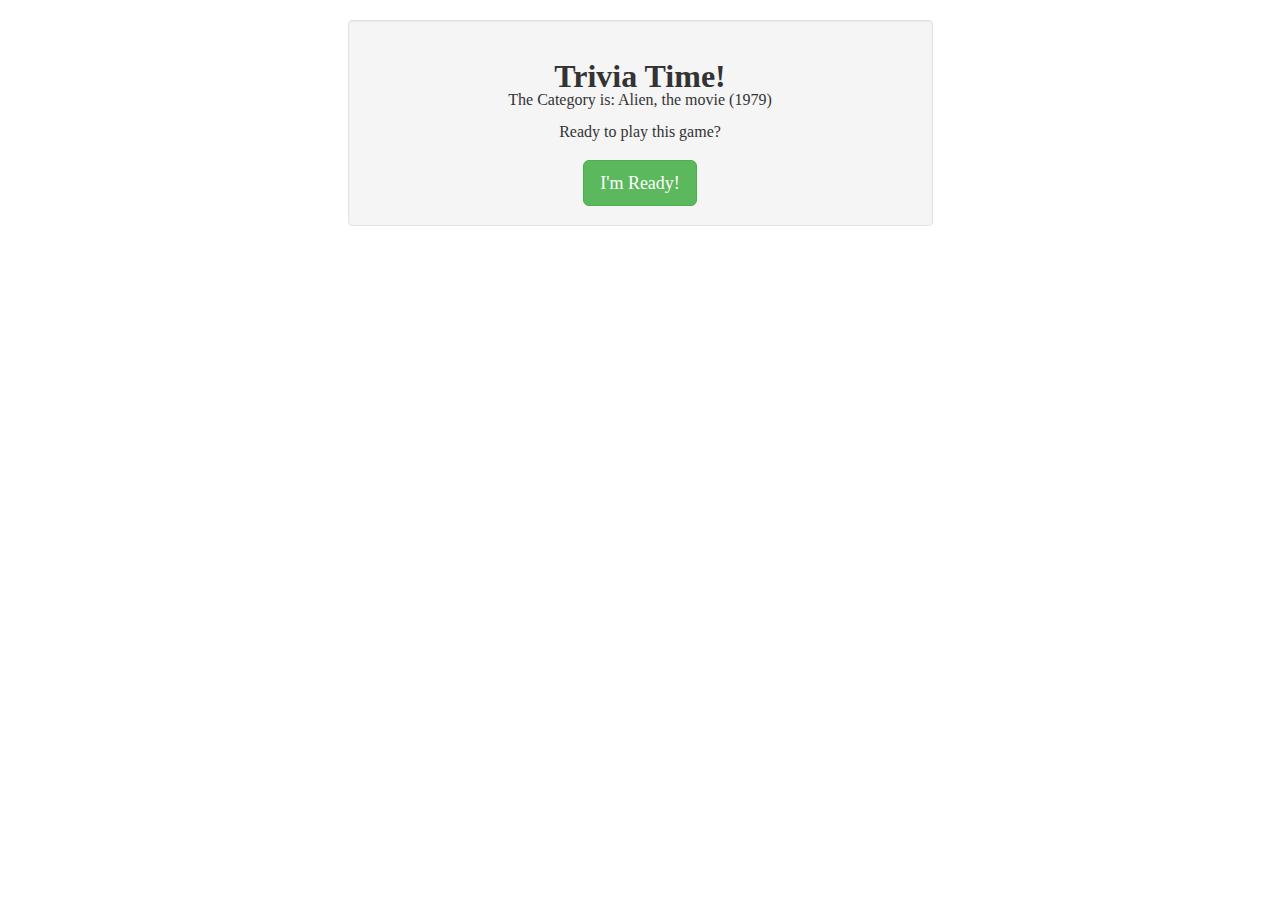
<file: index.html>
<!DOCTYPE html>
<html lang="en">
  <head>
    <meta charset="utf-8">
    <meta http-equiv="X-UA-Compatible" content="IE=edge">
    <meta name="viewport" content="width=device-width, initial-scale=1">
    <!-- The above 3 meta tags *must* come first in the head; any other head content must come *after* these tags -->
    <meta name="description" content="A Trivia Game">
    <meta name="author" content="Duncan Iaria">


    <title>Trivia</title>

    <!-- STYLES -->
    <!-- bootstrap -->
    <link rel="stylesheet" href="https://maxcdn.bootstrapcdn.com/bootstrap/3.3.7/css/bootstrap.min.css" integrity="sha384-BVYiiSIFeK1dGmJRAkycuHAHRg32OmUcww7on3RYdg4Va+PmSTsz/K68vbdEjh4u" crossorigin="anonymous">
    <!-- custom -->
    <link rel="stylesheet" type="text/css" href="assets/css/reset.css">
    <link rel="stylesheet" type="text/css" href="assets/css/style.css">

    <!-- AngularJS Framework Library -->
    <script src="app/vendor/angular.js"></script>
</head>

<body ng-app="trivia">

  <!-- TEST NAV -->
<!--   <a ui-sref="main" ui-sref-active="active">main</a>
  <a ui-sref="timer@main" ui-sref-active="active">timer</a>
  <a ui-sref="question@main" ui-sref-active="active">question</a>
  <a ui-sref="results" ui-sref-active="active">results</a>
  <a ui-sref="game" ui-sref-active="active">game</a> -->
  <div class="container">
    <div class="row">
    	<div class="col-md-6 col-md-offset-3 well content">
  	  <div ui-view="starter"></div>
  	  <div ui-view="timer"></div>
  	  <div ui-view="question"></div>
  	  <div ui-view="results"></div>
    </div>
	</div>
</div>

  <!-- Angular Add-ons -->
  <script src="app/vendor/angular-ui-router.min.js"></script>
  <script src="app/app.js"></script>

  <!-- SERVICES -->
  <script type="text/javascript" src="app/shared/services/question.service.js"></script>
  <script type="text/javascript" src="app/shared/services/game-data.service.js"></script>
  <script type="text/javascript" src="app/shared/services/timer.service.js"></script>

  <!-- STARTER -->
  <script type="text/javascript" src="app/components/starter/starter.component.js"></script>
  
  <!-- TIMER -->
  <script type="text/javascript" src="app/components/timer/timer.controller.js"></script>
  <script type="text/javascript" src="app/components/timer/timer.component.js"></script>

  <!-- QUESTIONS -->
  <script type="text/javascript" src="app/components/question/question.component.js"></script>

  <!-- RESULTS -->
  <script type="text/javascript" src="app/components/results/results.component.js"></script>

  <!-- Controller -->

</body>
</html>
</file>
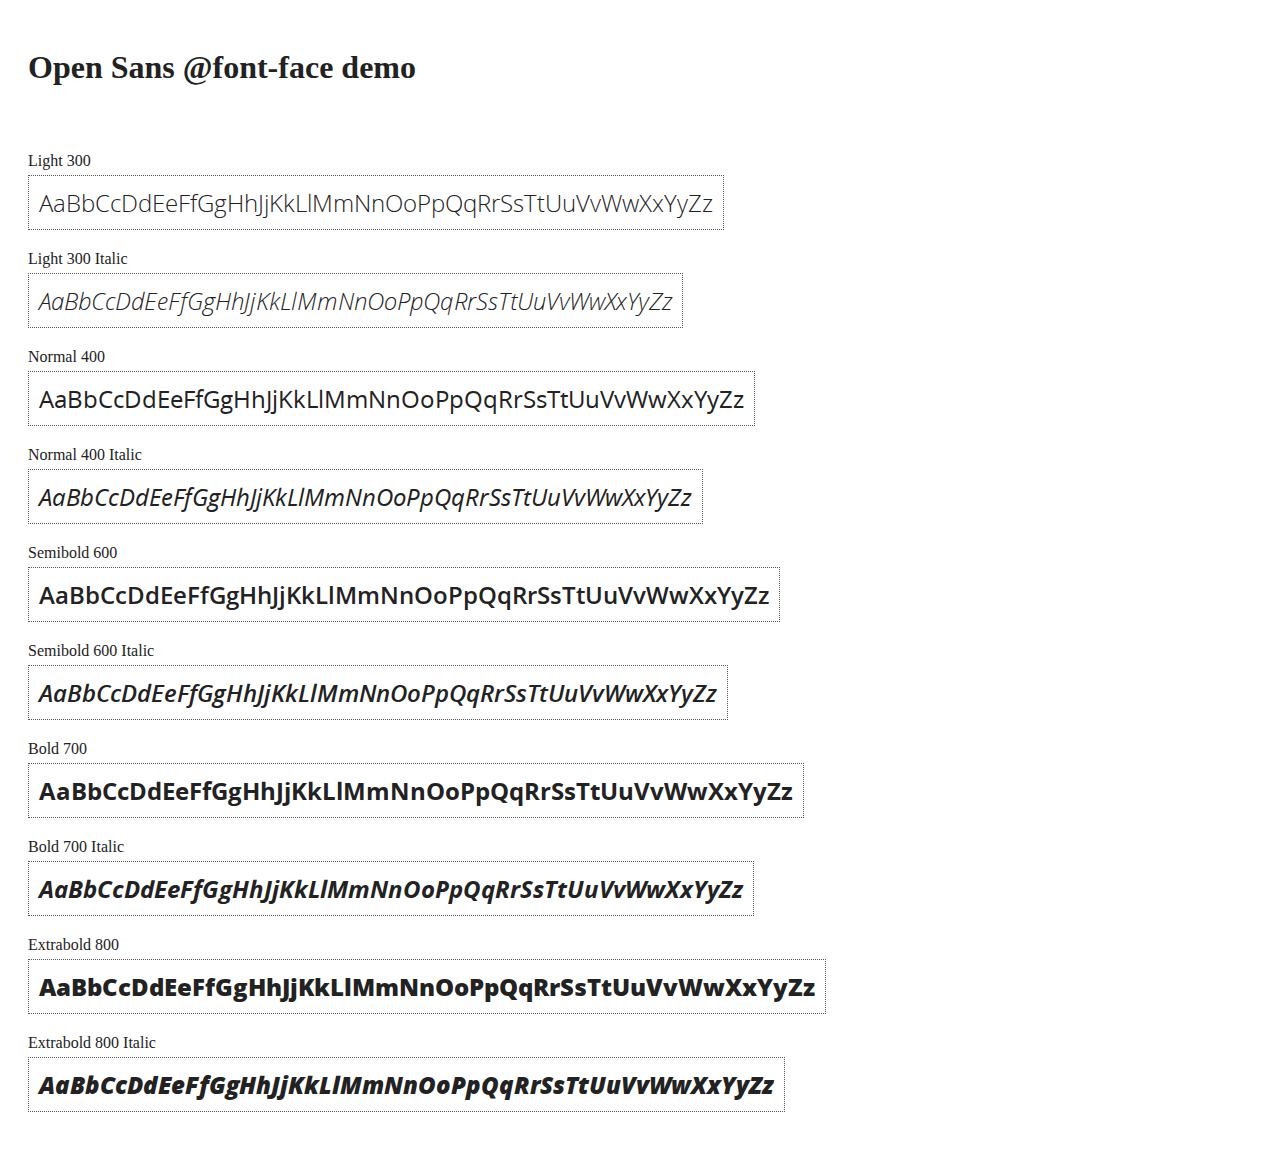
<file: app/vendor/docs/components/open-sans-fontface-1.4.0/index.html>
<!DOCTYPE html>
<html>
	<head>
		<title>Open Sans @font-face demo</title>
		<meta charset="UTF-8" />
		<link rel="stylesheet" href="open-sans.css" type="text/css" />
		<style>
		body {
			padding: 20px;
			color: #222;
			background: #fff;
		}

		span { display: block; }

		.font-demo {
			display: inline-block;
			margin: 5px 0 20px;
			padding: 10px;
			border: 1px dotted #555;
			font-family: 'Open Sans';
			font-size: 24px;
		}
		</style>
	</head>
	<body>
		<h1>Open Sans @font-face demo</h1>
		<div style="margin-bottom:20px">
			<iframe src="http://ghbtns.com/github-btn.html?user=FontFaceKit&amp;repo=open-sans&amp;type=watch&amp;count=true"
					style="width:110px;height:20px;border:0"></iframe>
			<iframe src="http://ghbtns.com/github-btn.html?user=FontFaceKit&amp;repo=open-sans&amp;type=fork&amp;count=true"
					style="width:95px;height:20px;border:0"></iframe>
		</div>

		<span>Light 300</span>
		<div class="font-demo" style="font-weight:300">
			AaBbCcDdEeFfGgHhJjKkLlMmNnOoPpQqRrSsTtUuVvWwXxYyZz
		</div>

		<span>Light 300 Italic</span>
		<div class="font-demo" style="font-weight:300;font-style:italic">
			AaBbCcDdEeFfGgHhJjKkLlMmNnOoPpQqRrSsTtUuVvWwXxYyZz
		</div>

		<span>Normal 400</span>
		<div class="font-demo">
			AaBbCcDdEeFfGgHhJjKkLlMmNnOoPpQqRrSsTtUuVvWwXxYyZz
		</div>

		<span>Normal 400 Italic</span>
		<div class="font-demo" style="font-style:italic">
			AaBbCcDdEeFfGgHhJjKkLlMmNnOoPpQqRrSsTtUuVvWwXxYyZz
		</div>

		<span>Semibold 600</span>
		<div class="font-demo" style="font-weight:600">
			AaBbCcDdEeFfGgHhJjKkLlMmNnOoPpQqRrSsTtUuVvWwXxYyZz
		</div>

		<span>Semibold 600 Italic</span>
		<div class="font-demo" style="font-weight:600;font-style:italic">
			AaBbCcDdEeFfGgHhJjKkLlMmNnOoPpQqRrSsTtUuVvWwXxYyZz
		</div>

		<span>Bold 700</span>
		<div class="font-demo" style="font-weight:700">
			AaBbCcDdEeFfGgHhJjKkLlMmNnOoPpQqRrSsTtUuVvWwXxYyZz
		</div>

		<span>Bold 700 Italic</span>
		<div class="font-demo" style="font-weight:700;font-style:italic">
			AaBbCcDdEeFfGgHhJjKkLlMmNnOoPpQqRrSsTtUuVvWwXxYyZz
		</div>

		<span>Extrabold 800</span>
		<div class="font-demo" style="font-weight:800">
			AaBbCcDdEeFfGgHhJjKkLlMmNnOoPpQqRrSsTtUuVvWwXxYyZz
		</div>

		<span>Extrabold 800 Italic</span>
		<div class="font-demo" style="font-weight:800;font-style:italic">
			AaBbCcDdEeFfGgHhJjKkLlMmNnOoPpQqRrSsTtUuVvWwXxYyZz
		</div>
	</body>
</html>
</file>
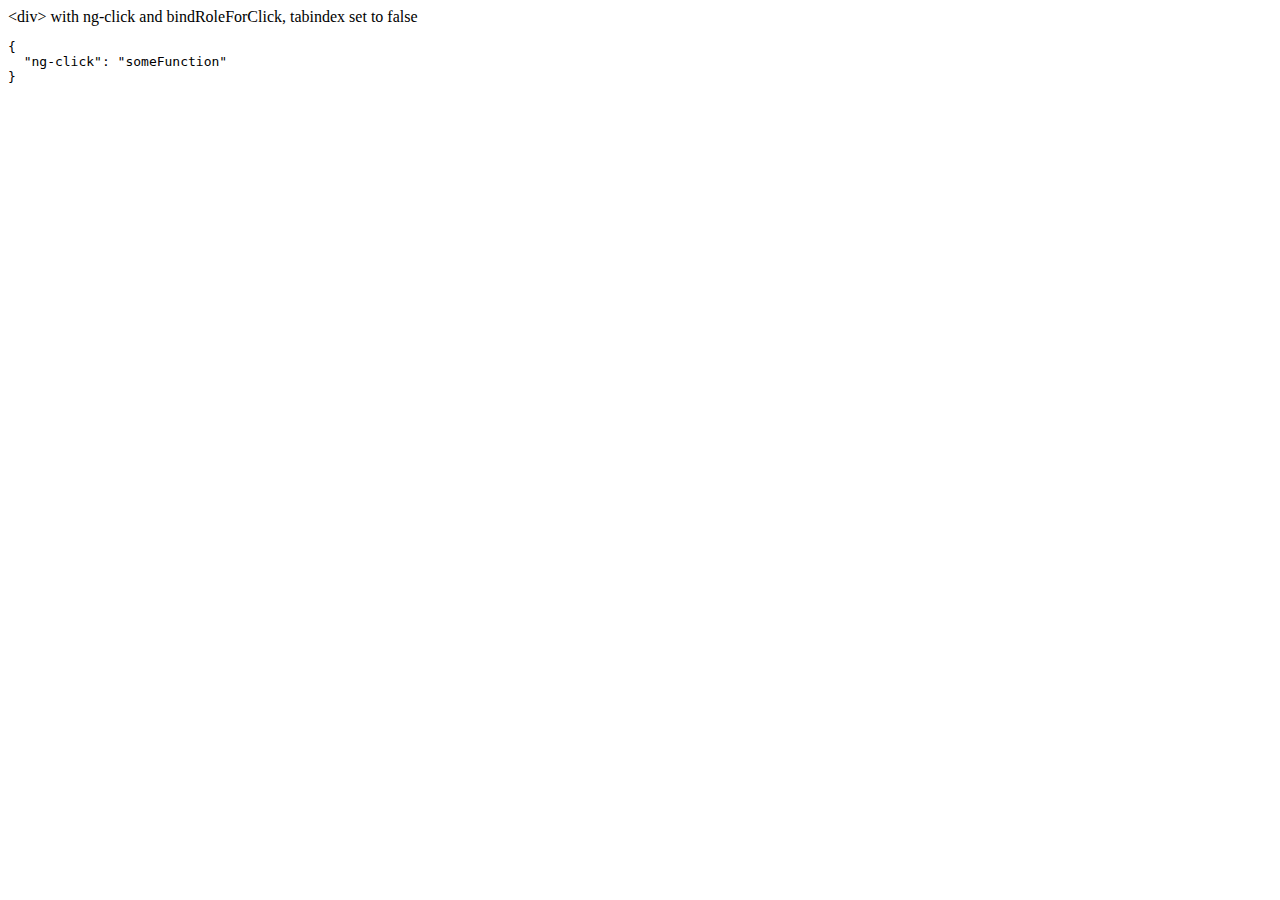
<file: app/vendor/docs/examples/example-accessibility-ng-click/index.html>
<!doctype html>
<html lang="en">
<head>
  <meta charset="UTF-8">
  <title>Example - example-accessibility-ng-click</title>
  

  <script src="../../../angular.min.js"></script>
  <script src="../../../angular-aria.js"></script>
  

  
</head>
<body ng-app="ngAria_ngClickExample">
   <div ng-click="someFunction" show-attrs>
   &lt;div&gt; with ng-click and bindRoleForClick, tabindex set to false
 </div>
<script>
 angular.module('ngAria_ngClickExample', ['ngAria'], function config($ariaProvider) {
   $ariaProvider.config({
     bindRoleForClick: false,
     tabindex: false
   });
 })
 .directive('showAttrs', function() {
   return function(scope, el, attrs) {
     var pre = document.createElement('pre');
     el.after(pre);
     scope.$watch(function() {
       var attrs = {};
       Array.prototype.slice.call(el[0].attributes, 0).forEach(function(item) {
         if (item.name !== 'show-attrs') {
           attrs[item.name] = item.value;
         }
       });
       return attrs;
     }, function(newAttrs, oldAttrs) {
       pre.textContent = JSON.stringify(newAttrs, null, 2);
     }, true);
   }
 });
</script>
</body>
</html>
</file>
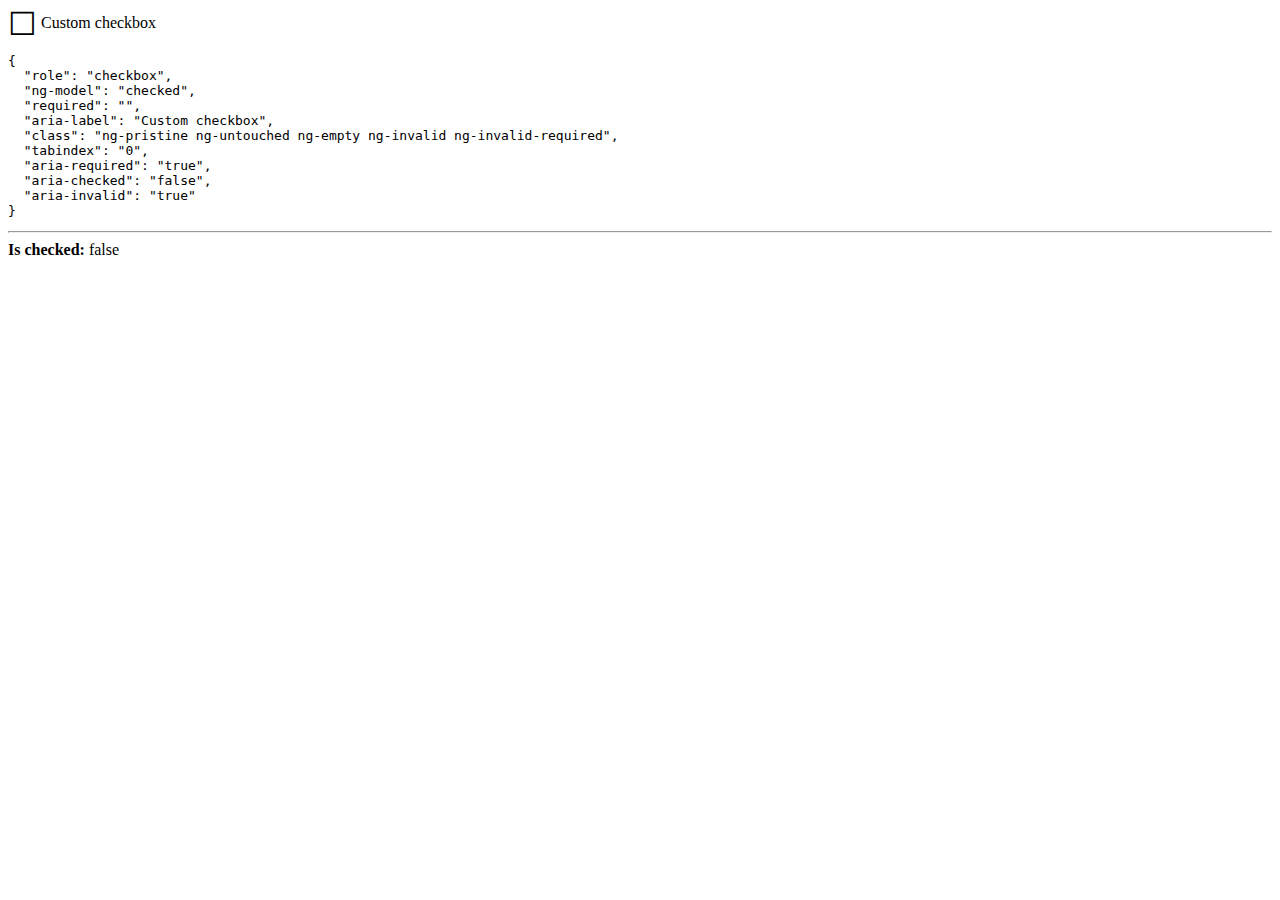
<file: app/vendor/docs/examples/example-accessibility-ng-model/index.html>
<!doctype html>
<html lang="en">
<head>
  <meta charset="UTF-8">
  <title>Example - example-accessibility-ng-model</title>
  <link href="style.css" rel="stylesheet" type="text/css">
  

  <script src="../../../angular.min.js"></script>
  <script src="../../../angular-aria.js"></script>
  <script src="script.js"></script>
  

  
</head>
<body ng-app="ngAria_ngModelExample">
  <form>
  <custom-checkbox role="checkbox" ng-model="checked" required
      aria-label="Custom checkbox" show-attrs>
    Custom checkbox
  </custom-checkbox>
</form>
<hr />
<b>Is checked:</b> {{ !!checked }}
</body>
</html>
</file>
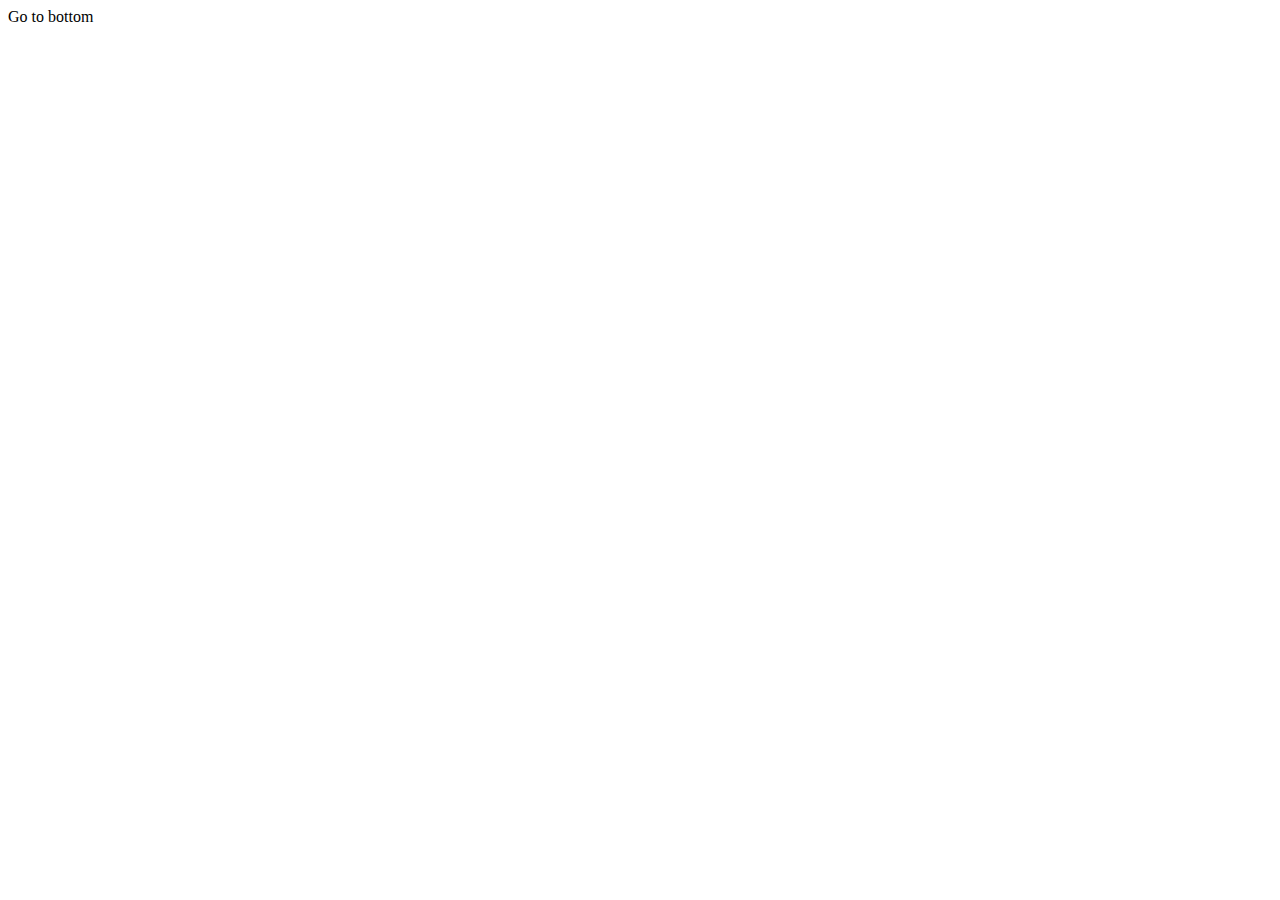
<file: app/vendor/docs/examples/example-anchor-scroll/index.html>
<!doctype html>
<html lang="en">
<head>
  <meta charset="UTF-8">
  <title>Example - example-anchor-scroll</title>
  <link href="style.css" rel="stylesheet" type="text/css">
  

  <script src="../../../angular.min.js"></script>
  <script src="script.js"></script>
  

  
</head>
<body ng-app="anchorScrollExample">
  <div id="scrollArea" ng-controller="ScrollController">
  <a ng-click="gotoBottom()">Go to bottom</a>
  <a id="bottom"></a> You're at the bottom!
</div>
</body>
</html>
</file>
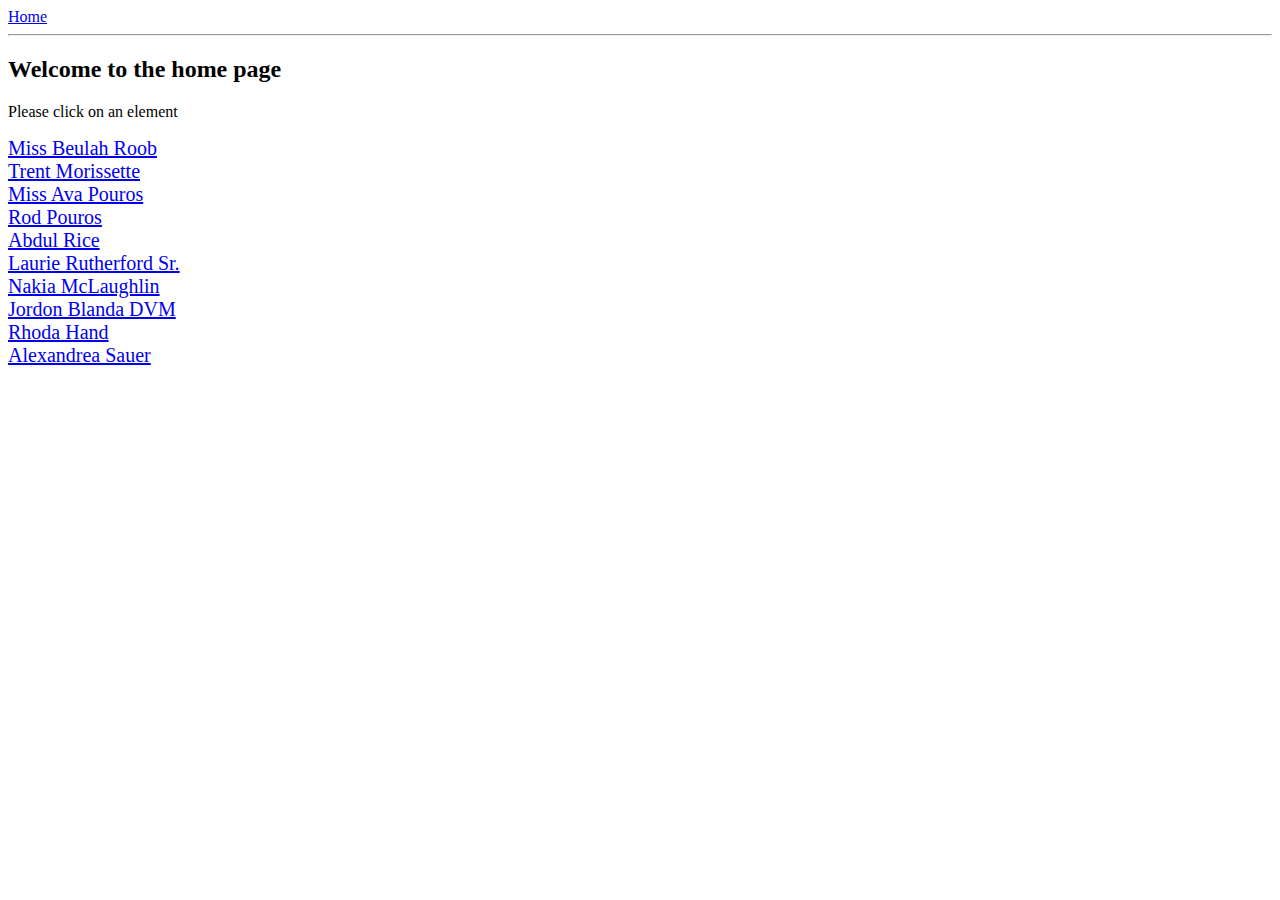
<file: app/vendor/docs/examples/example-anchoringExample/index.html>
<!doctype html>
<html lang="en">
<head>
  <meta charset="UTF-8">
  <title>Example - example-anchoringExample</title>
  <link href="animations.css" rel="stylesheet" type="text/css">
  

  <script src="../../../angular.min.js"></script>
  <script src="../../../angular-animate.js"></script>
  <script src="../../../angular-route.js"></script>
  <script src="script.js"></script>
  

  
</head>
<body ng-app="anchoringExample">
  <a href="#!/">Home</a>
<hr />
<div class="view-container">
  <div ng-view class="view"></div>
</div>
</body>
</html>
</file>
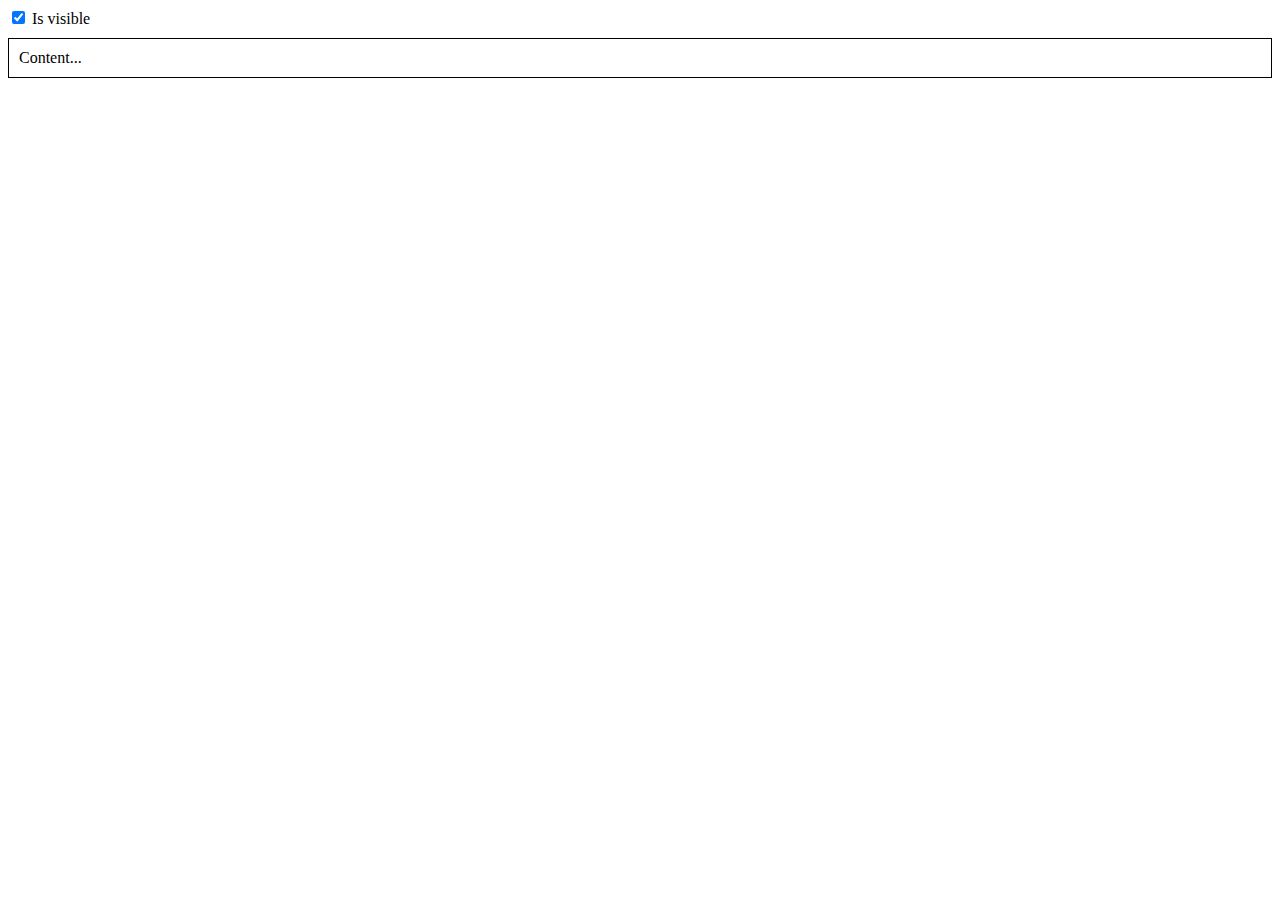
<file: app/vendor/docs/examples/example-animate-ng-show/index.html>
<!doctype html>
<html lang="en">
<head>
  <meta charset="UTF-8">
  <title>Example - example-animate-ng-show</title>
  <link href="animations.css" rel="stylesheet" type="text/css">
  

  <script src="../../../angular.min.js"></script>
  <script src="../../../angular-animate.js"></script>
  

  
</head>
<body ng-app="ngAnimate">
  <div ng-init="checked = true">
  <label>
    <input type="checkbox" ng-model="checked" />
    Is visible
  </label>
  <div class="content-area sample-show-hide" ng-show="checked">
    Content...
  </div>
</div>
</body>
</html>
</file>
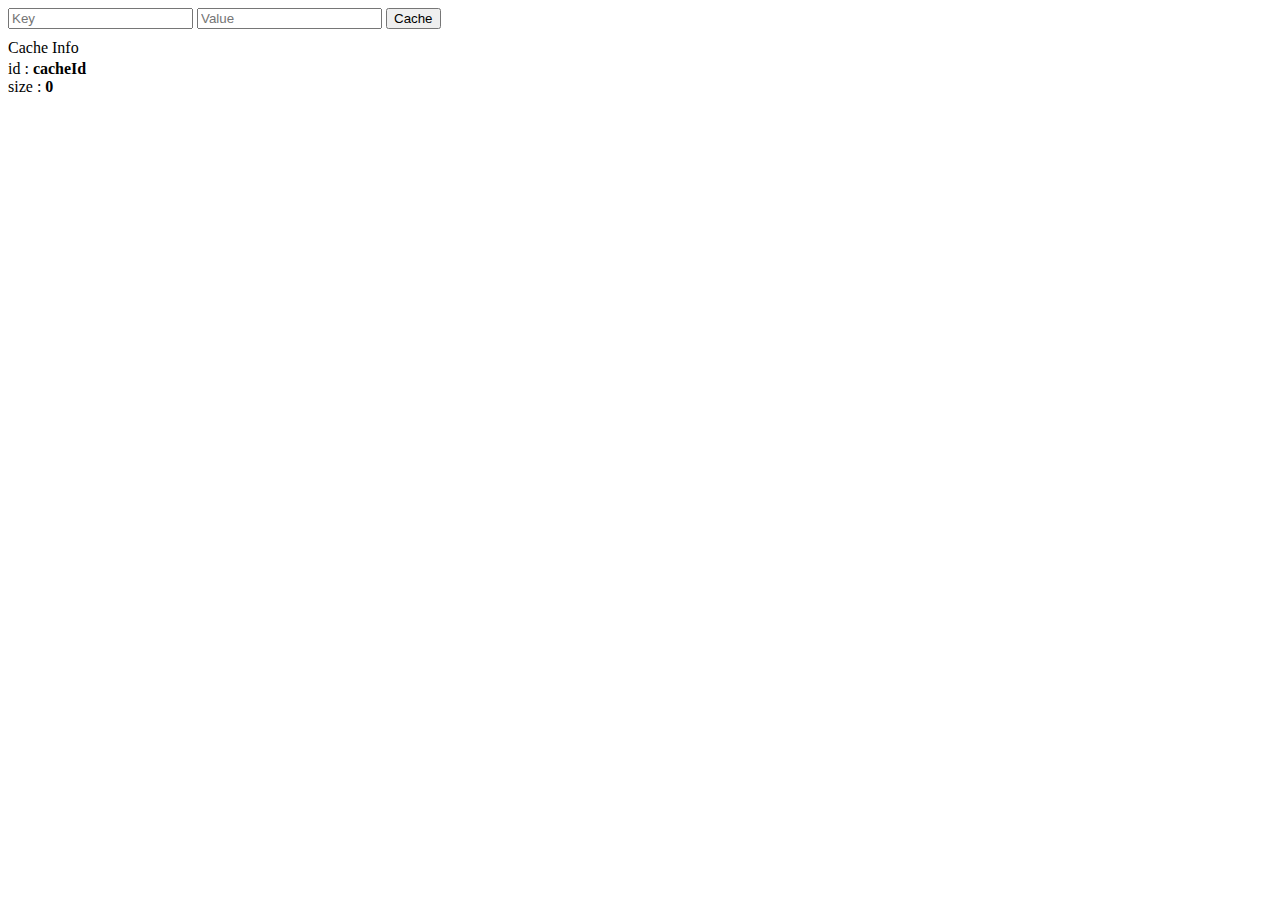
<file: app/vendor/docs/examples/example-cache-factory/index.html>
<!doctype html>
<html lang="en">
<head>
  <meta charset="UTF-8">
  <title>Example - example-cache-factory</title>
  <link href="style.css" rel="stylesheet" type="text/css">
  

  <script src="../../../angular.min.js"></script>
  <script src="script.js"></script>
  

  
</head>
<body ng-app="cacheExampleApp">
  <div ng-controller="CacheController">
  <input ng-model="newCacheKey" placeholder="Key">
  <input ng-model="newCacheValue" placeholder="Value">
  <button ng-click="put(newCacheKey, newCacheValue)">Cache</button>

  <p ng-if="keys.length">Cached Values</p>
  <div ng-repeat="key in keys">
    <span ng-bind="key"></span>
    <span>: </span>
    <b ng-bind="cache.get(key)"></b>
  </div>

  <p>Cache Info</p>
  <div ng-repeat="(key, value) in cache.info()">
    <span ng-bind="key"></span>
    <span>: </span>
    <b ng-bind="value"></b>
  </div>
</div>
</body>
</html>
</file>
<file: assets/css/style.css>
/* GLOBAL */
body
{
	color: #333;
	font-size: 16px;
}

h1, h2, h3
{
	font-weight: bold;
}

h1
{
	font-size: 2em;
}

h2
{
	font-size: 1.75em;
}

h3
{
	font-size: 1.5em;
}

.text-center
{
	text-align: center;
}

.answer
{
	color: #fff;
	font-weight: bold;
	cursor: pointer;
	background-color: #00a9da;
	padding: 10px;
	border-radius: 4px;
	margin-bottom: 4px;
}

.answer:hover
{
	background-color: #009bc8;
}

.content
{
	margin-top: 20px;
}

.starter-text
{
	text-align: center;
	margin: 20px;
}

.timer
{
	text-align: center;
	margin: 20px;
}

.results
{
}
</file>
<file: app/vendor/docs/components/open-sans-fontface-1.4.0/open-sans.css>
/* BEGIN Light */
@font-face {
  font-family: 'Open Sans';
  src: url("./fonts/Light/OpenSans-Light.eot?v=1.1.0");
  src: url("./fonts/Light/OpenSans-Light.eot?#iefix&v=1.1.0") format("embedded-opentype"), url("./fonts/Light/OpenSans-Light.woff?v=1.1.0") format("woff"), url("./fonts/Light/OpenSans-Light.ttf?v=1.1.0") format("truetype"), url("./fonts/Light/OpenSans-Light.svg?v=1.1.0#OpenSansBold") format("svg");
  font-weight: 300;
  font-style: normal;
}
/* END Light */
/* BEGIN Light Italic */
@font-face {
  font-family: 'Open Sans';
  src: url("./fonts/LightItalic/OpenSans-LightItalic.eot?v=1.1.0");
  src: url("./fonts/LightItalic/OpenSans-LightItalic.eot?#iefix&v=1.1.0") format("embedded-opentype"), url("./fonts/LightItalic/OpenSans-LightItalic.woff?v=1.1.0") format("woff"), url("./fonts/LightItalic/OpenSans-LightItalic.ttf?v=1.1.0") format("truetype"), url("./fonts/LightItalic/OpenSans-LightItalic.svg?v=1.1.0#OpenSansBold") format("svg");
  font-weight: 300;
  font-style: italic;
}
/* END Light Italic */
/* BEGIN Regular */
@font-face {
  font-family: 'Open Sans';
  src: url("./fonts/Regular/OpenSans-Regular.eot?v=1.1.0");
  src: url("./fonts/Regular/OpenSans-Regular.eot?#iefix&v=1.1.0") format("embedded-opentype"), url("./fonts/Regular/OpenSans-Regular.woff?v=1.1.0") format("woff"), url("./fonts/Regular/OpenSans-Regular.ttf?v=1.1.0") format("truetype"), url("./fonts/Regular/OpenSans-Regular.svg?v=1.1.0#OpenSansBold") format("svg");
  font-weight: normal;
  font-style: normal;
}
/* END Regular */
/* BEGIN Italic */
@font-face {
  font-family: 'Open Sans';
  src: url("./fonts/Italic/OpenSans-Italic.eot?v=1.1.0");
  src: url("./fonts/Italic/OpenSans-Italic.eot?#iefix&v=1.1.0") format("embedded-opentype"), url("./fonts/Italic/OpenSans-Italic.woff?v=1.1.0") format("woff"), url("./fonts/Italic/OpenSans-Italic.ttf?v=1.1.0") format("truetype"), url("./fonts/Italic/OpenSans-Italic.svg?v=1.1.0#OpenSansBold") format("svg");
  font-weight: normal;
  font-style: italic;
}
/* END Italic */
/* BEGIN Semibold */
@font-face {
  font-family: 'Open Sans';
  src: url("./fonts/Semibold/OpenSans-Semibold.eot?v=1.1.0");
  src: url("./fonts/Semibold/OpenSans-Semibold.eot?#iefix&v=1.1.0") format("embedded-opentype"), url("./fonts/Semibold/OpenSans-Semibold.woff?v=1.1.0") format("woff"), url("./fonts/Semibold/OpenSans-Semibold.ttf?v=1.1.0") format("truetype"), url("./fonts/Semibold/OpenSans-Semibold.svg?v=1.1.0#OpenSansBold") format("svg");
  font-weight: 600;
  font-style: normal;
}
/* END Semibold */
/* BEGIN Semibold Italic */
@font-face {
  font-family: 'Open Sans';
  src: url("./fonts/SemiboldItalic/OpenSans-SemiboldItalic.eot?v=1.1.0");
  src: url("./fonts/SemiboldItalic/OpenSans-SemiboldItalic.eot?#iefix&v=1.1.0") format("embedded-opentype"), url("./fonts/SemiboldItalic/OpenSans-SemiboldItalic.woff?v=1.1.0") format("woff"), url("./fonts/SemiboldItalic/OpenSans-SemiboldItalic.ttf?v=1.1.0") format("truetype"), url("./fonts/SemiboldItalic/OpenSans-SemiboldItalic.svg?v=1.1.0#OpenSansBold") format("svg");
  font-weight: 600;
  font-style: italic;
}
/* END Semibold Italic */
/* BEGIN Bold */
@font-face {
  font-family: 'Open Sans';
  src: url("./fonts/Bold/OpenSans-Bold.eot?v=1.1.0");
  src: url("./fonts/Bold/OpenSans-Bold.eot?#iefix&v=1.1.0") format("embedded-opentype"), url("./fonts/Bold/OpenSans-Bold.woff?v=1.1.0") format("woff"), url("./fonts/Bold/OpenSans-Bold.ttf?v=1.1.0") format("truetype"), url("./fonts/Bold/OpenSans-Bold.svg?v=1.1.0#OpenSansBold") format("svg");
  font-weight: bold;
  font-style: normal;
}
/* END Bold */
/* BEGIN Bold Italic */
@font-face {
  font-family: 'Open Sans';
  src: url("./fonts/BoldItalic/OpenSans-BoldItalic.eot?v=1.1.0");
  src: url("./fonts/BoldItalic/OpenSans-BoldItalic.eot?#iefix&v=1.1.0") format("embedded-opentype"), url("./fonts/BoldItalic/OpenSans-BoldItalic.woff?v=1.1.0") format("woff"), url("./fonts/BoldItalic/OpenSans-BoldItalic.ttf?v=1.1.0") format("truetype"), url("./fonts/BoldItalic/OpenSans-BoldItalic.svg?v=1.1.0#OpenSansBold") format("svg");
  font-weight: bold;
  font-style: italic;
}
/* END Bold Italic */
/* BEGIN Extrabold */
@font-face {
  font-family: 'Open Sans';
  src: url("./fonts/ExtraBold/OpenSans-ExtraBold.eot?v=1.1.0");
  src: url("./fonts/ExtraBold/OpenSans-ExtraBold.eot?#iefix&v=1.1.0") format("embedded-opentype"), url("./fonts/ExtraBold/OpenSans-ExtraBold.woff?v=1.1.0") format("woff"), url("./fonts/ExtraBold/OpenSans-ExtraBold.ttf?v=1.1.0") format("truetype"), url("./fonts/ExtraBold/OpenSans-ExtraBold.svg?v=1.1.0#OpenSansBold") format("svg");
  font-weight: 800;
  font-style: normal;
}
/* END Extrabold */
/* BEGIN Extrabold Italic */
@font-face {
  font-family: 'Open Sans';
  src: url("./fonts/ExtraBoldItalic/OpenSans-ExtraBoldItalic.eot?v=1.1.0");
  src: url("./fonts/ExtraBoldItalic/OpenSans-ExtraBoldItalic.eot?#iefix&v=1.1.0") format("embedded-opentype"), url("./fonts/ExtraBoldItalic/OpenSans-ExtraBoldItalic.woff?v=1.1.0") format("woff"), url("./fonts/ExtraBoldItalic/OpenSans-ExtraBoldItalic.ttf?v=1.1.0") format("truetype"), url("./fonts/ExtraBoldItalic/OpenSans-ExtraBoldItalic.svg?v=1.1.0#OpenSansBold") format("svg");
  font-weight: 800;
  font-style: italic;
}
/* END Extrabold Italic */
</file>
<file: app/vendor/docs/examples/example-accessibility-ng-model/style.css>
custom-checkbox {
  cursor: pointer;
  display: inline-block;
}

custom-checkbox .icon:before {
  content: '\2610';
  display: inline-block;
  font-size: 2em;
  line-height: 1;
  speak: none;
  vertical-align: middle;
}

custom-checkbox.checked .icon:before {
  content: '\2611';
}
</file>
<file: app/vendor/docs/examples/example-anchor-scroll/style.css>
#scrollArea {
  height: 280px;
  overflow: auto;
}

#bottom {
  display: block;
  margin-top: 2000px;
}
</file>
<file: app/vendor/docs/examples/example-animate-ng-show/animations.css>
.content-area {
  border: 1px solid black;
  margin-top: 10px;
  padding: 10px;
}

.sample-show-hide {
  transition: all linear 0.5s;
}
.sample-show-hide.ng-hide {
  opacity: 0;
}
</file>
<file: app/vendor/docs/examples/example-cache-factory/style.css>
p {
  margin: 10px 0 3px;
}
</file>
<file: app/vendor/docs/examples/example-anchoringExample/animations.css>
.record {
  display:block;
  font-size:20px;
}
.profile {
  background:black;
  color:white;
  font-size:100px;
}
.view-container {
  position:relative;
}
.view-container > .view.ng-animate {
  position:absolute;
  top:0;
  left:0;
  width:100%;
  min-height:500px;
}
.view.ng-enter, .view.ng-leave,
.record.ng-anchor {
  transition:0.5s linear all;
}
.view.ng-enter {
  transform:translateX(100%);
}
.view.ng-enter.ng-enter-active, .view.ng-leave {
  transform:translateX(0%);
}
.view.ng-leave.ng-leave-active {
  transform:translateX(-100%);
}
.record.ng-anchor-out {
  background:red;
}
</file>
